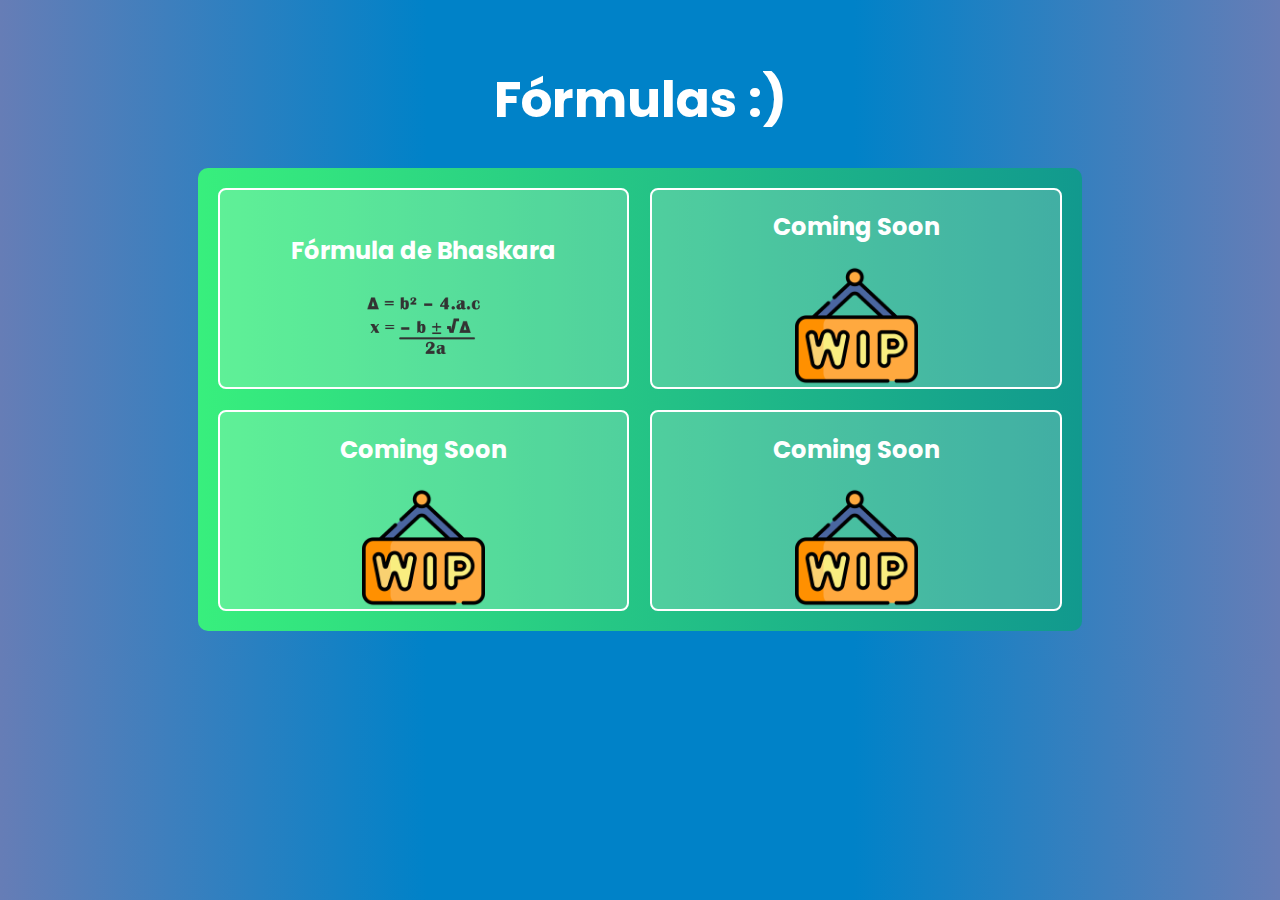
<file: index.html>
<!DOCTYPE html>
<html lang="en">
  <head>
    <meta charset="UTF-8" />
    <meta name="viewport" content="width=device-width, initial-scale=1.0" />
    <title>Fórmulas</title>
    <link rel="stylesheet" href="style.css" />
    <link rel="shortcut icon" href="Imagens/favicon.ico" type="image/x-icon" />
  </head>

  <body>
    <h1>Fórmulas :)</h1>

    <div class="box">
      <div class="parent">
        <div class="div1" onclick="bhaskara()">
          <h2>Fórmula de Bhaskara</h2>
          <img src="Imagens/bhaskara.png" alt="" />
        </div>
        <div class="div2">
          <h2>Coming Soon</h2>
          <img src="Imagens/WIP.png" alt="" />
        </div>
        <div class="div3">
          <h2>Coming Soon</h2>
          <img src="Imagens/WIP.png" alt="" />
        </div>
        <div class="div4">
          <h2>Coming Soon</h2>
          <img src="Imagens/WIP.png" alt="" />
        </div>
      </div>
    </div>

    <script src="script.js"></script>
  </body>
</html>
</file>
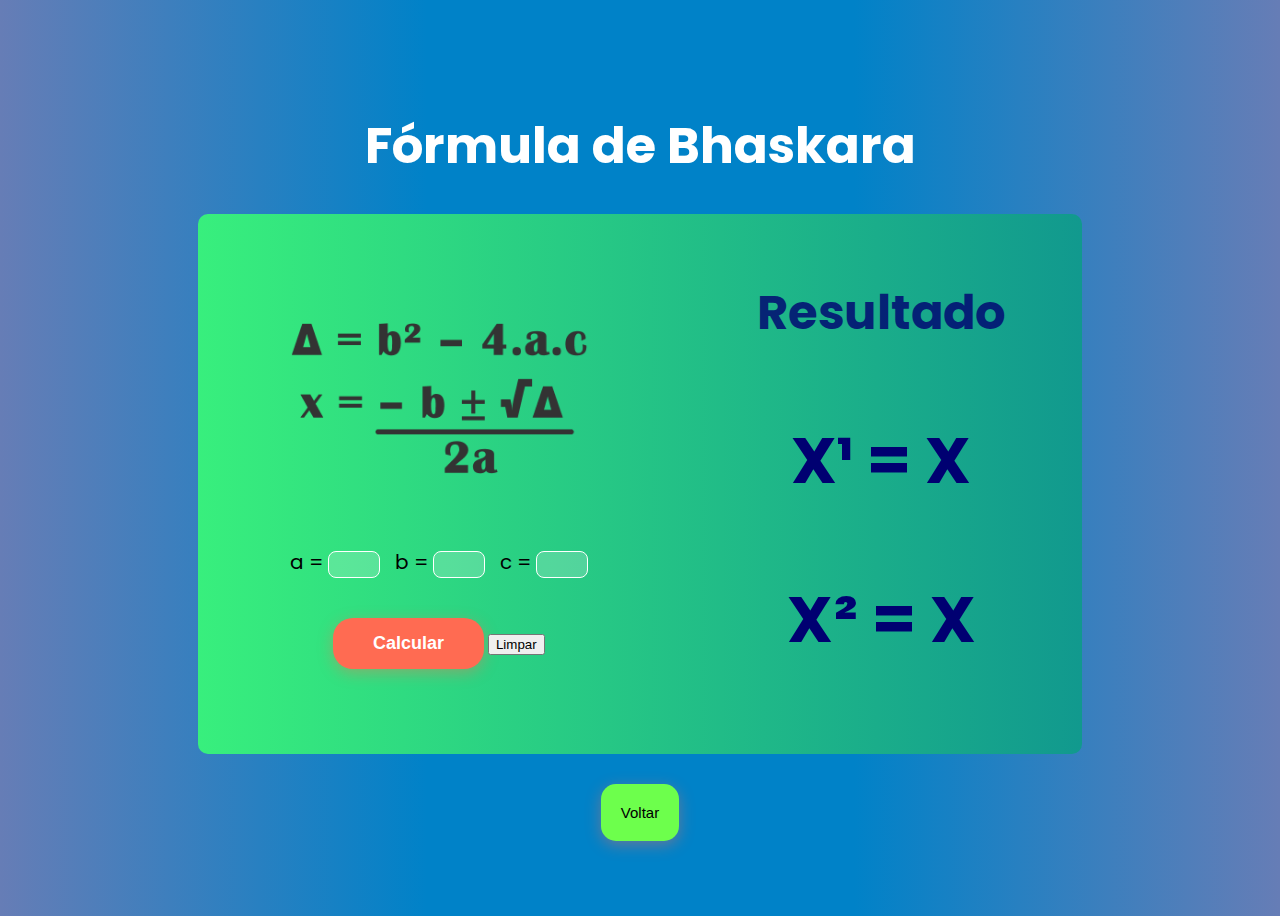
<file: bhaskara.html>
<!doctype html>
<html lang="en">
  <head>
    <meta charset="UTF-8" />
    <meta name="viewport" content="width=device-width, initial-scale=1.0" />
    <title>Document</title>
    <link rel="stylesheet" href="style2.css" />
    <link rel="shortcut icon" href="Imagens/favicon.ico" type="image/x-icon" />
  </head>
  <body>
    <h1>Fórmula de Bhaskara</h1>

    <div class="box">
      <div class="left">
        <img src="Imagens/bhaskara.png" alt="Fórmula" />

        <div class="numbers">
          <div class="option">
            <p>a = <input type="number" id="a" /></p>
          </div>
          <div class="option">
            <p>b = <input type="number" id="b" /></p>
          </div>
          <div class="option">
            <p>c = <input type="number" id="c" /></p>
          </div>
        </div>

        <div class="botoes">
          <button class="btn">Calcular</button>
          <button class="limpar">Limpar</button>
        </div>
      </div>

      <div class="right">
        <h2>Resultado</h2>
        <p id="xi">X¹ = X</p>
        <p id="xii">X² = X</p>
      </div>
    </div>

    <button id="voltar">Voltar</button>

    <script src="script.js"></script>
  </body>
</html>
</file>
<file: style.css>
@import url("https://fonts.googleapis.com/css2?family=Poppins:ital,wght@0,100;0,200;0,300;0,400;0,500;0,600;0,700;0,800;0,900;1,100;1,200;1,300;1,400;1,500;1,600;1,700;1,800;1,900&display=swap");

body {
  min-height: 100vh;
  min-height: -webkit-fill-available; /* Ajuste para Safari iOS */
  display: flex;
  flex-direction: column;
  align-items: center;
  justify-content: center;
  font-family: "Poppins", sans-serif;
  background: linear-gradient(to right, #667db6, #0082c8, #0082c8, #667db6);
  padding: 20px 0; /* Margem de segurança */
}

h1 {
  color: white;
  text-align: center;
  margin-bottom: 30px;
  font-size: 50px;
}

.box {
  width: 70%;
  height: 60%;
  border-radius: 10px;
  background: linear-gradient(to right, #38ef7d, #11998e);
  padding: 20px;
  box-sizing: border-box;
  /* Adicione as linhas abaixo */
  -webkit-backdrop-filter: blur(10px);
  backdrop-filter: blur(10px);
}

.box img {
  width: 42%;
}

.parent {
  display: grid;
  height: 100%;
  width: 100%;
  grid-template-columns: repeat(2, 1fr);
  grid-template-rows: repeat(2, 1fr);
  gap: 21px;
}

.parent div {
  background-color: rgba(255, 255, 255, 0.2);
  border: 2px solid white;
  border-radius: 8px;
  display: flex;
  align-items: center;
  justify-content: center;
  flex-direction: column;
  color: white;
  transition: 0.2s;
}

.parent div img {
  width: 30%;
}

.parent div:hover {
  background-color: rgba(255, 255, 255, 0.4);
  cursor: pointer;
}

.div1 {
  grid-area: 1 / 1 / 2 / 2;
}
.div2 {
  grid-area: 1 / 2 / 2 / 3;
}
.div3 {
  grid-area: 2 / 1 / 3 / 2;
}
.div4 {
  grid-area: 2 / 2 / 3 / 3;
}

.box input {
  width: 9%;
}

.numbers {
  display: flex;
  font-size: 18px;
}

.left {
  display: flex;
  flex-direction: column;
  left: 50%;
}

/* Media Query para Celulares e Tablets */
@media (max-width: 768px) {
  h1 {
    font-size: 8vw; /* Fonte fluida para o título principal */
    margin-top: 10px;
  }

  .box {
    width: 95%; /* Aumenta a largura para ocupar quase toda a tela */
    height: auto; /* Permite que a caixa cresça verticalmente */
    padding: 15px;
  }

  .parent {
    grid-template-columns: 1fr; /* Muda de 2 colunas para apenas 1 */
    grid-template-rows: auto; /* Ajusta as linhas conforme o conteúdo */
    gap: 15px;
  }

  /* Removemos as posições fixas do grid para que fiquem um embaixo do outro */
  .div1,
  .div2,
  .div3,
  .div4 {
    grid-area: auto;
    padding: 20px;
  }

  .parent div img {
    width: 20%; /* Ajusta o tamanho da imagem no modo lista */
  }

  .parent div h2 {
    font-size: 18px; /* Reduz um pouco o título dos cards no celular */
  }
}
</file>
<file: style2.css>
@import url("https://fonts.googleapis.com/css2?family=Poppins:ital,wght@0,100;0,200;0,300;0,400;0,500;0,600;0,700;0,800;0,900;1,100;1,200;1,300;1,400;1,500;1,600;1,700;1,800;1,900&display=swap");

body {
  height: 100vh;
  display: flex;
  flex-direction: column;
  align-items: center;
  justify-content: center;
  font-family: "Poppins", sans-serif;

  background: linear-gradient(to right, #667db6, #0082c8, #0082c8, #667db6);
}

h1 {
  color: white;
  text-align: center;
  margin-bottom: 30px;
  font-size: 50px;
}

.box {
  display: flex;
  width: 70%;
  height: 60%;
  border-radius: 10px;
  background: linear-gradient(to right, #38ef7d, #11998e);
  padding: 40px;
  box-sizing: border-box;
  justify-content: space-between;
  align-items: center;
}

.box img {
  width: 42%;
}

.box input {
  width: 40px;
  border-radius: 8px;
  border: 1px solid white;
  background: rgba(255, 255, 255, 0.2);
  color: white;
  padding: 5px;
}

.numbers {
  display: flex;
  gap: 15px;
  font-size: 20px;
}

.left {
  display: flex;
  flex-direction: column;
  align-items: center;
  gap: 20px;
  width: 50%;
}

.left img {
  width: 80%;
  margin-bottom: 10px;
}

.btn {
  width: fit-content;
  padding: 15px 40px;
  background-color: #ff6b52;
  border: none;
  border-radius: 20px;
  color: white;
  font-weight: bold;
  font-size: 18px;
  cursor: pointer;
  transition: 0.2s;
  box-shadow: 0 4px 15px rgba(255, 107, 82, 0.4);
}

.btn:hover {
  transform: scale(1.05);
  background-color: #ff5233;
}

.right {
  width: 40%;
  text-align: center;
  color: #333;
}

.right h2 {
  font-size: 48px;
  margin-bottom: 10px;
  opacity: 0.8;
}

#xi,
#xii {
  font-size: 64px;
  font-weight: bold;
}

.right {
  color: rgb(0, 0, 113);
}

#voltar {
  padding: 20px;
  margin-top: 30px;
  background-color: #6dff4c;
  border: none;
  border-radius: 15px;
  font-size: 15px;
  box-shadow: 0 4px 15px rgba(255, 107, 82, 0.4);
  cursor: pointer;
  transition: 0.2s;
}

#voltar:hover {
  background-color: #47eb1a;
  transform: scale(1.05);
}

@media (max-width: 768px) {
  .box {
    flex-direction: column; /* Empilha o conteúdo verticalmente */
    width: 90%; /* Aumenta a largura para aproveitar a tela pequena */
    height: auto; /* Permite que a caixa cresça conforme o conteúdo */
    padding: 20px;
    gap: 30px;
  }

  .left,
  .right {
    width: 100%; /* Cada lado ocupa a largura total agora */
    text-align: center;
  }

  .left img {
    width: 60%; /* Diminui a imagem da fórmula no celular */
  }

  #xi,
  #xii {
    font-size: 40px; /* Diminui o tamanho da fonte do resultado */
  }

  h1 {
    font-size: 24px;
    margin-top: 20px;
  }
}
</file>
